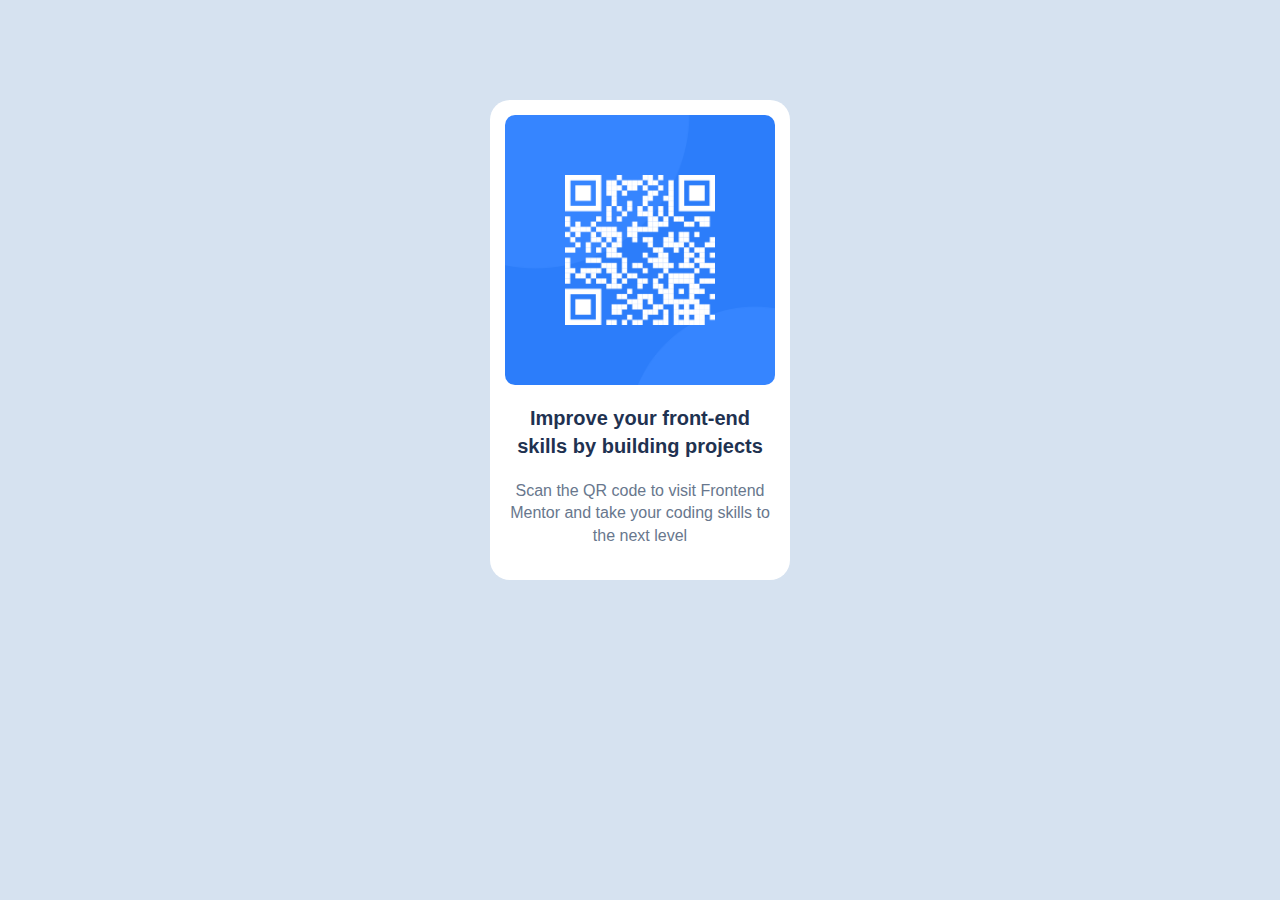
<file: docs/index.html>
<!DOCTYPE html>
<html lang="en">
<head>
  <meta charset="UTF-8">
  <meta name="viewport" content="width=device-width, initial-scale=1.0"> <!-- displays site properly based on user's device -->

  <link rel="icon" type="image/png" sizes="32x32" href="./images/favicon-32x32.png">
  <link rel="stylesheet" href="style.css">
  <title>Frontend Mentor | QR code component</title>
</head>
<body>
  <div class="container">
        <img src="images/image-qr-code.png" alt="">
        <h1>Improve your front-end skills by building projects</h1>
        <p>Scan the QR code to visit Frontend Mentor and take your coding skills to the next level</p>
  </div>
</body>
</html>
</file>
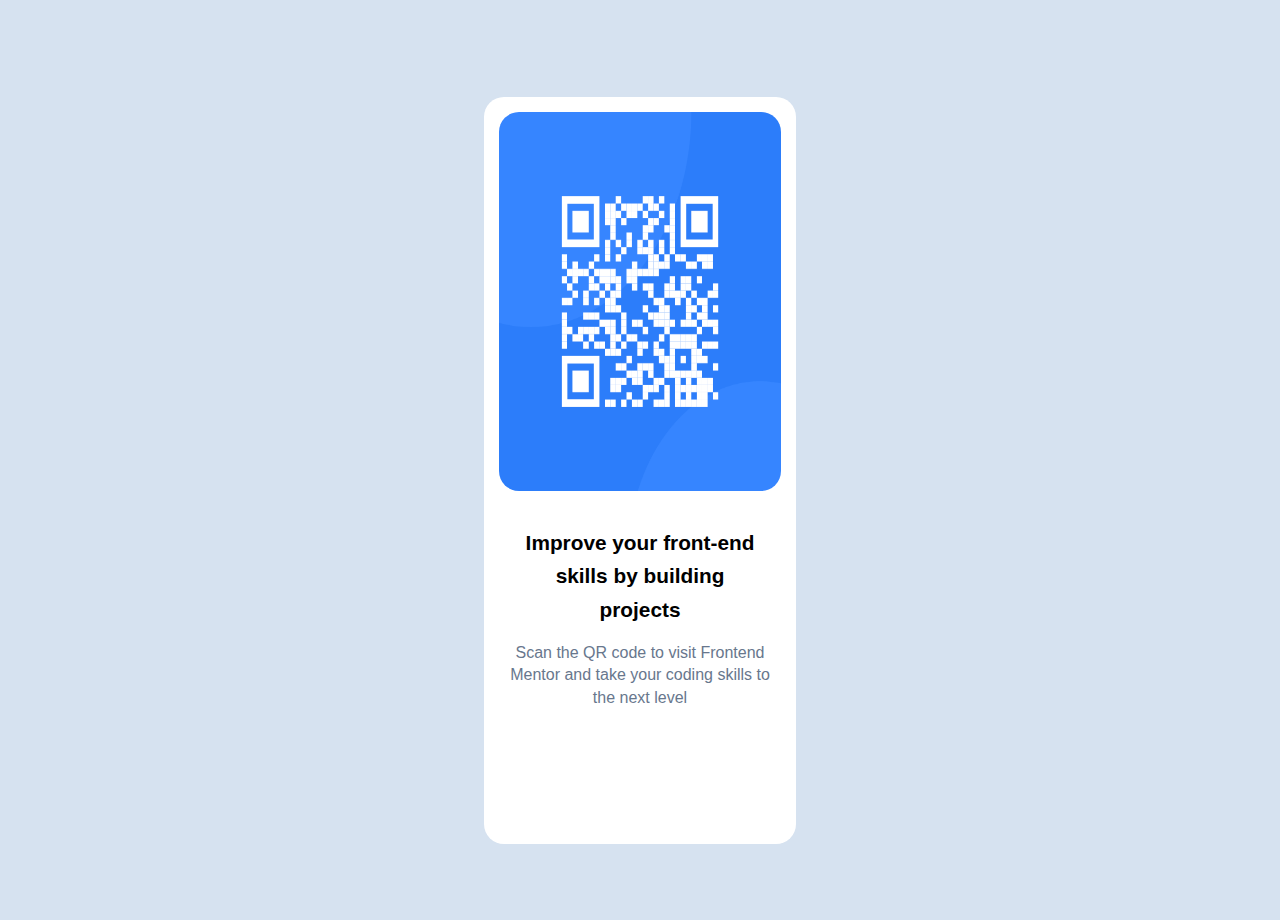
<file: qr-code-component-main/index.html>
<!DOCTYPE html>
<html lang="en">
<head>
  <meta charset="UTF-8">
  <meta name="viewport" content="width=device-width, initial-scale=1.0"> <!-- displays site properly based on user's device -->

  <link rel="icon" type="image/png" sizes="32x32" href="./images/favicon-32x32.png">
  <link rel="stylesheet" href="style.css">
  <title>Frontend Mentor | QR code component</title>
</head>
<body>
  <div class="container">
    <div class="card">
        <img src="images/image-qr-code.png" class="card-image" alt="">
      <div class="card-body">
        <h1>Improve your front-end skills by building projects</h1>
        <p>Scan the QR code to visit Frontend Mentor and take your coding skills to the next level</p>
      </div>
    </div>

  </div>
</body>
</html>
</file>
<file: docs/style.css>
@import url("https://fonts.google.com/specimen/Outfit");

*{
    margin: 0;
    padding: 0;
    box-sizing: border-box;
}
body {

    background-color: hsl(212, 45%, 89%);
    font-family:'Outfit', sans-serif;
    
}
.container {
    width: 300px; 
    height: 480px; 
    margin: 0 auto; 
    background-color: hsl(0, 0%, 100%);
    border-radius: 20px;
    position: relative;
    top: 100px;
    text-align: center;
    color: hsl(218, 44%, 22%);
}


.container img{
    width: 90%;
    border-radius: 10px;
    margin: 15px;
    overflow: hidden;
}


.container h1 {
    font-size: 20px;
    line-height: 1.4;
    font-weight: 700;
    padding: 0 20px;
}

.container p {
    font-size: 16px;
    line-height: 1.4;
    font-weight: 300;
    color: hsl(216, 15%, 48%);
    padding: 20px;
}
</file>
<file: qr-code-component-main/style.css>
@import url("https://fonts.google.com/specimen/Outfit");

body {
    margin: 0;
    padding: 0;
    background-color: hsl(212, 45%, 89%);
    font-family:'Outfit', sans-serif;
    
}
.container {
    max-width: 1440px; 
    height: 100vh; 
    margin: 0 auto; 
    padding: 0 15px; 
    display: flex; 
    align-items: center; 
    justify-content: center; 
    margin-top: 20px; 
    box-sizing: border-box;
}
.card{
    width:25%;
    height: 83%;
    background-color: hsl(0, 0%, 100%);
    display: flex;
    justify-content : center;
    flex-wrap: wrap;
    border-radius: 20px;
    
}



.card-image {
    max-width: 90%;
    height: auto;
    display: block;
    border-radius: 20px;
    margin: 15px auto;
    overflow: hidden;
}



.card-body{
    display: flex;
    flex-direction: column; 
    padding: 20px;
    margin: 0 auto;
    max-width: 800px; 
}

.card-body h1 {
    font-size: 1.3rem;
    line-height: 1.6;
    text-align: center;
    font-weight: 700;
    margin: 0 10px;
}

.card-body p {
    font-size: 1rem;
    line-height: 1.4;
    text-align: center;
    font-weight: 300;
    margin: 10 30px;
    color: hsl(216, 15%, 48%);
}


@media (max-width: 768px) {
    .container {
        height: auto; 
        padding: 0 10px; 
        flex-direction: column; 
        margin: 10px 5px;

    }
    .card{
        width: 50%;
    }
}


@media (max-width: 480px) {
    .container {
        padding: 0 5px; 
    }
    .card{
        width: 85%;
    }
}
</file>
